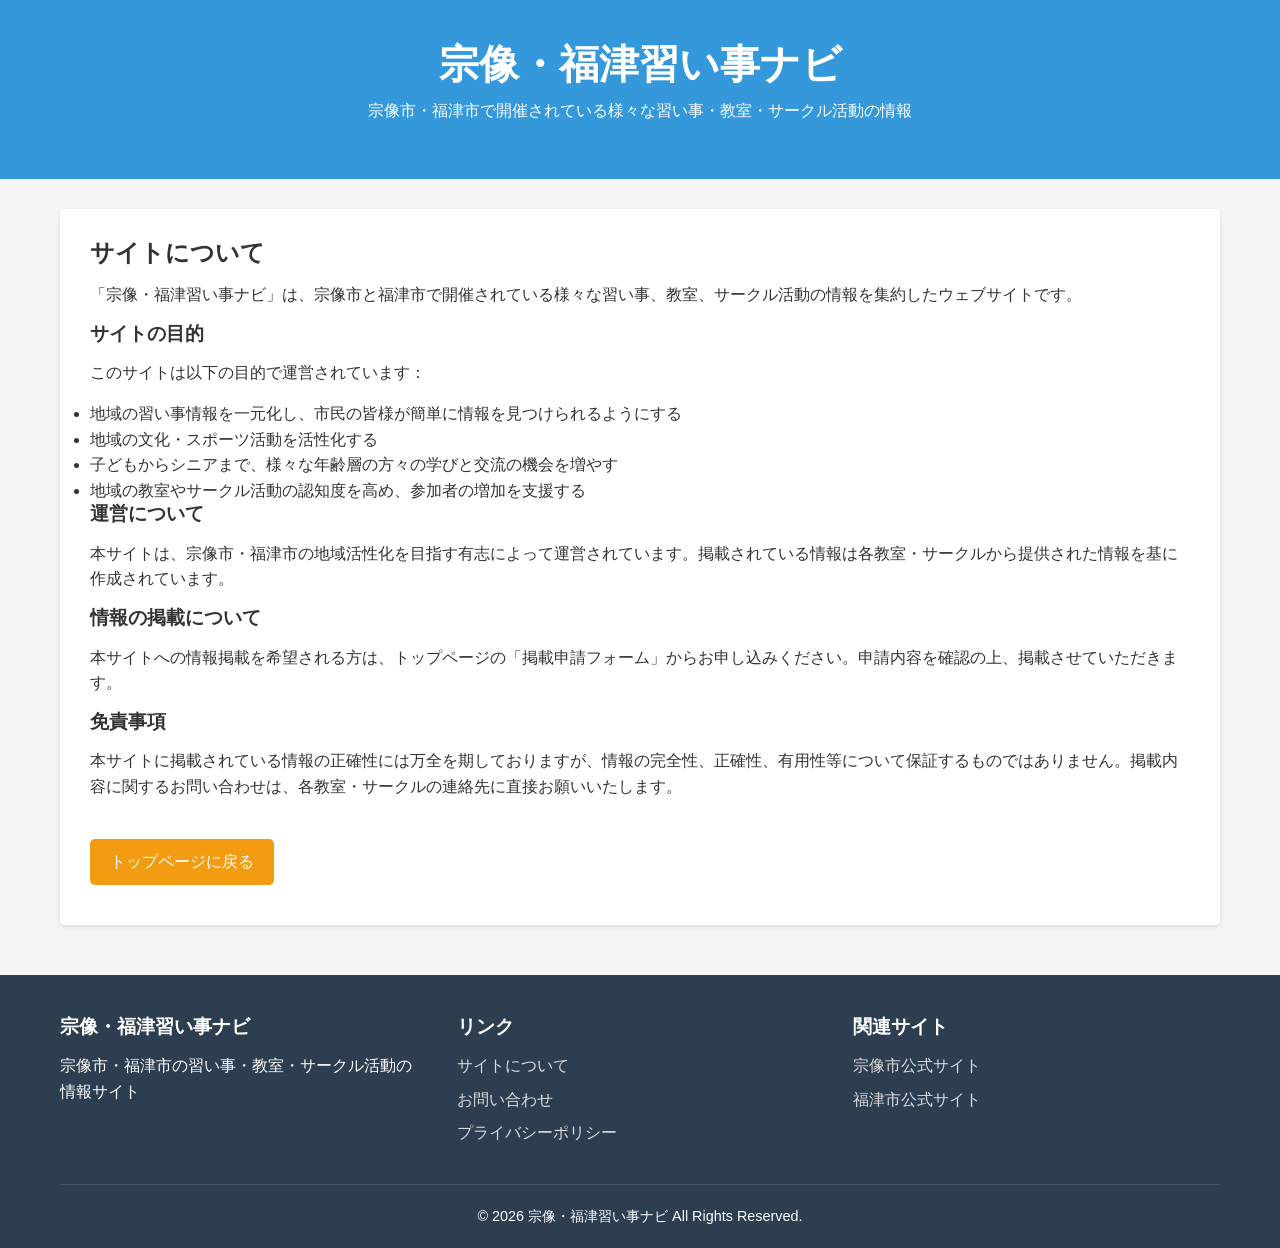
<file: about.html>
<!DOCTYPE html>
<html lang="ja">
<head>
    <meta charset="UTF-8">
    <meta name="viewport" content="width=device-width, initial-scale=1.0">
    <title>サイトについて | 宗像・福津習い事ナビ</title>
    <link rel="stylesheet" href="styles.css">
</head>
<body>
    <header>
        <div class="container">
            <h1>宗像・福津習い事ナビ</h1>
            <p>宗像市・福津市で開催されている様々な習い事・教室・サークル活動の情報</p>
        </div>
    </header>

    <main class="container">
        <section>
            <h2>サイトについて</h2>
            <p>「宗像・福津習い事ナビ」は、宗像市と福津市で開催されている様々な習い事、教室、サークル活動の情報を集約したウェブサイトです。</p>
            
            <h3>サイトの目的</h3>
            <p>このサイトは以下の目的で運営されています：</p>
            <ul>
                <li>地域の習い事情報を一元化し、市民の皆様が簡単に情報を見つけられるようにする</li>
                <li>地域の文化・スポーツ活動を活性化する</li>
                <li>子どもからシニアまで、様々な年齢層の方々の学びと交流の機会を増やす</li>
                <li>地域の教室やサークル活動の認知度を高め、参加者の増加を支援する</li>
            </ul>
            
            <h3>運営について</h3>
            <p>本サイトは、宗像市・福津市の地域活性化を目指す有志によって運営されています。掲載されている情報は各教室・サークルから提供された情報を基に作成されています。</p>
            
            <h3>情報の掲載について</h3>
            <p>本サイトへの情報掲載を希望される方は、トップページの「掲載申請フォーム」からお申し込みください。申請内容を確認の上、掲載させていただきます。</p>
            
            <h3>免責事項</h3>
            <p>本サイトに掲載されている情報の正確性には万全を期しておりますが、情報の完全性、正確性、有用性等について保証するものではありません。掲載内容に関するお問い合わせは、各教室・サークルの連絡先に直接お願いいたします。</p>
            
            <div class="button-container" style="margin-top: 30px;">
                <a href="index.html" class="button">トップページに戻る</a>
            </div>
        </section>
    </main>

    <footer>
        <div class="container">
            <div class="footer-content">
                <div class="footer-section">
                    <h3>宗像・福津習い事ナビ</h3>
                    <p>宗像市・福津市の習い事・教室・サークル活動の情報サイト</p>
                </div>
                <div class="footer-section">
                    <h3>リンク</h3>
                    <ul>
                        <li><a href="about.html">サイトについて</a></li>
                        <li><a href="contact.html">お問い合わせ</a></li>
                        <li><a href="privacy.html">プライバシーポリシー</a></li>
                    </ul>
                </div>
                <div class="footer-section">
                    <h3>関連サイト</h3>
                    <ul>
                        <li><a href="https://www.city.munakata.lg.jp/" target="_blank">宗像市公式サイト</a></li>
                        <li><a href="https://www.city.fukutsu.lg.jp/" target="_blank">福津市公式サイト</a></li>
                    </ul>
                </div>
            </div>
            <div class="copyright">
                &copy; <span id="current-year"></span> 宗像・福津習い事ナビ All Rights Reserved.
            </div>
        </div>
    </footer>

    <script>
        document.getElementById('current-year').textContent = new Date().getFullYear();
    </script>
</body>
</html>
</file>
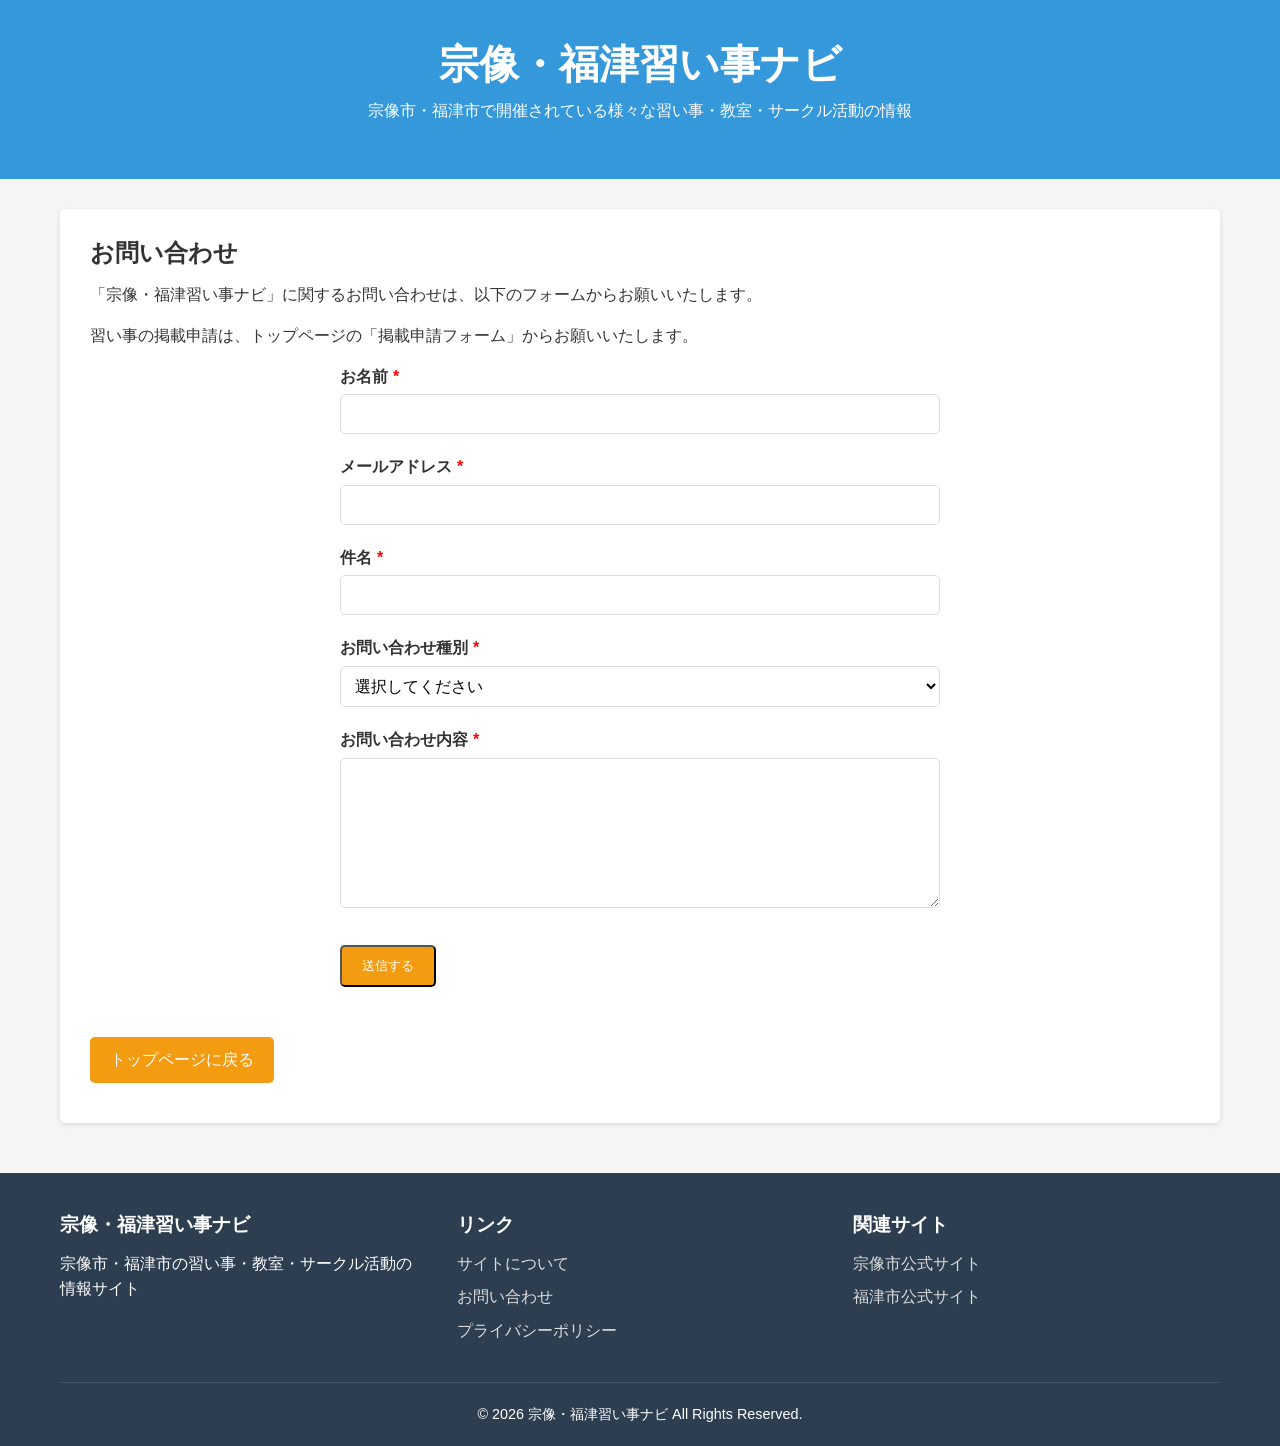
<file: contact.html>
<!DOCTYPE html>
<html lang="ja">
<head>
    <meta charset="UTF-8">
    <meta name="viewport" content="width=device-width, initial-scale=1.0">
    <title>お問い合わせ | 宗像・福津習い事ナビ</title>
    <link rel="stylesheet" href="styles.css">
    <style>
        .contact-form {
            max-width: 600px;
            margin: 0 auto;
        }
        .form-group {
            margin-bottom: 20px;
        }
        label {
            display: block;
            margin-bottom: 5px;
            font-weight: bold;
        }
        input[type="text"],
        input[type="email"],
        textarea,
        select {
            width: 100%;
            padding: 10px;
            border: 1px solid #ddd;
            border-radius: var(--border-radius);
            font-family: inherit;
            font-size: 1rem;
        }
        textarea {
            height: 150px;
        }
        .required {
            color: red;
            margin-left: 5px;
        }
    </style>
</head>
<body>
    <header>
        <div class="container">
            <h1>宗像・福津習い事ナビ</h1>
            <p>宗像市・福津市で開催されている様々な習い事・教室・サークル活動の情報</p>
        </div>
    </header>

    <main class="container">
        <section>
            <h2>お問い合わせ</h2>
            <p>「宗像・福津習い事ナビ」に関するお問い合わせは、以下のフォームからお願いいたします。</p>
            <p>習い事の掲載申請は、トップページの「掲載申請フォーム」からお願いいたします。</p>
            
            <div class="contact-form">
                <form id="contact-form">
                    <div class="form-group">
                        <label for="name">お名前<span class="required">*</span></label>
                        <input type="text" id="name" name="name" required>
                    </div>
                    
                    <div class="form-group">
                        <label for="email">メールアドレス<span class="required">*</span></label>
                        <input type="email" id="email" name="email" required>
                    </div>
                    
                    <div class="form-group">
                        <label for="subject">件名<span class="required">*</span></label>
                        <input type="text" id="subject" name="subject" required>
                    </div>
                    
                    <div class="form-group">
                        <label for="inquiry-type">お問い合わせ種別<span class="required">*</span></label>
                        <select id="inquiry-type" name="inquiry-type" required>
                            <option value="">選択してください</option>
                            <option value="general">一般的なお問い合わせ</option>
                            <option value="correction">掲載情報の修正・削除依頼</option>
                            <option value="suggestion">サイトへのご意見・ご提案</option>
                            <option value="other">その他</option>
                        </select>
                    </div>
                    
                    <div class="form-group">
                        <label for="message">お問い合わせ内容<span class="required">*</span></label>
                        <textarea id="message" name="message" required></textarea>
                    </div>
                    
                    <div class="form-group">
                        <button type="submit" class="button">送信する</button>
                    </div>
                </form>
                <div id="form-result" style="margin-top: 20px;"></div>
            </div>
            
            <div class="button-container" style="margin-top: 30px;">
                <a href="index.html" class="button">トップページに戻る</a>
            </div>
        </section>
    </main>

    <footer>
        <div class="container">
            <div class="footer-content">
                <div class="footer-section">
                    <h3>宗像・福津習い事ナビ</h3>
                    <p>宗像市・福津市の習い事・教室・サークル活動の情報サイト</p>
                </div>
                <div class="footer-section">
                    <h3>リンク</h3>
                    <ul>
                        <li><a href="about.html">サイトについて</a></li>
                        <li><a href="contact.html">お問い合わせ</a></li>
                        <li><a href="privacy.html">プライバシーポリシー</a></li>
                    </ul>
                </div>
                <div class="footer-section">
                    <h3>関連サイト</h3>
                    <ul>
                        <li><a href="https://www.city.munakata.lg.jp/" target="_blank">宗像市公式サイト</a></li>
                        <li><a href="https://www.city.fukutsu.lg.jp/" target="_blank">福津市公式サイト</a></li>
                    </ul>
                </div>
            </div>
            <div class="copyright">
                &copy; <span id="current-year"></span> 宗像・福津習い事ナビ All Rights Reserved.
            </div>
        </div>
    </footer>

    <script>
        document.getElementById('current-year').textContent = new Date().getFullYear();
        
        // Simple form handling (would be replaced with actual form submission in production)
        document.getElementById('contact-form').addEventListener('submit', function(e) {
            e.preventDefault();
            const formResult = document.getElementById('form-result');
            formResult.innerHTML = '<div style="background-color: #d4edda; color: #155724; padding: 15px; border-radius: 5px;">お問い合わせありがとうございます。内容を確認の上、後ほどご連絡いたします。</div>';
            document.getElementById('contact-form').reset();
        });
    </script>
</body>
</html>
</file>
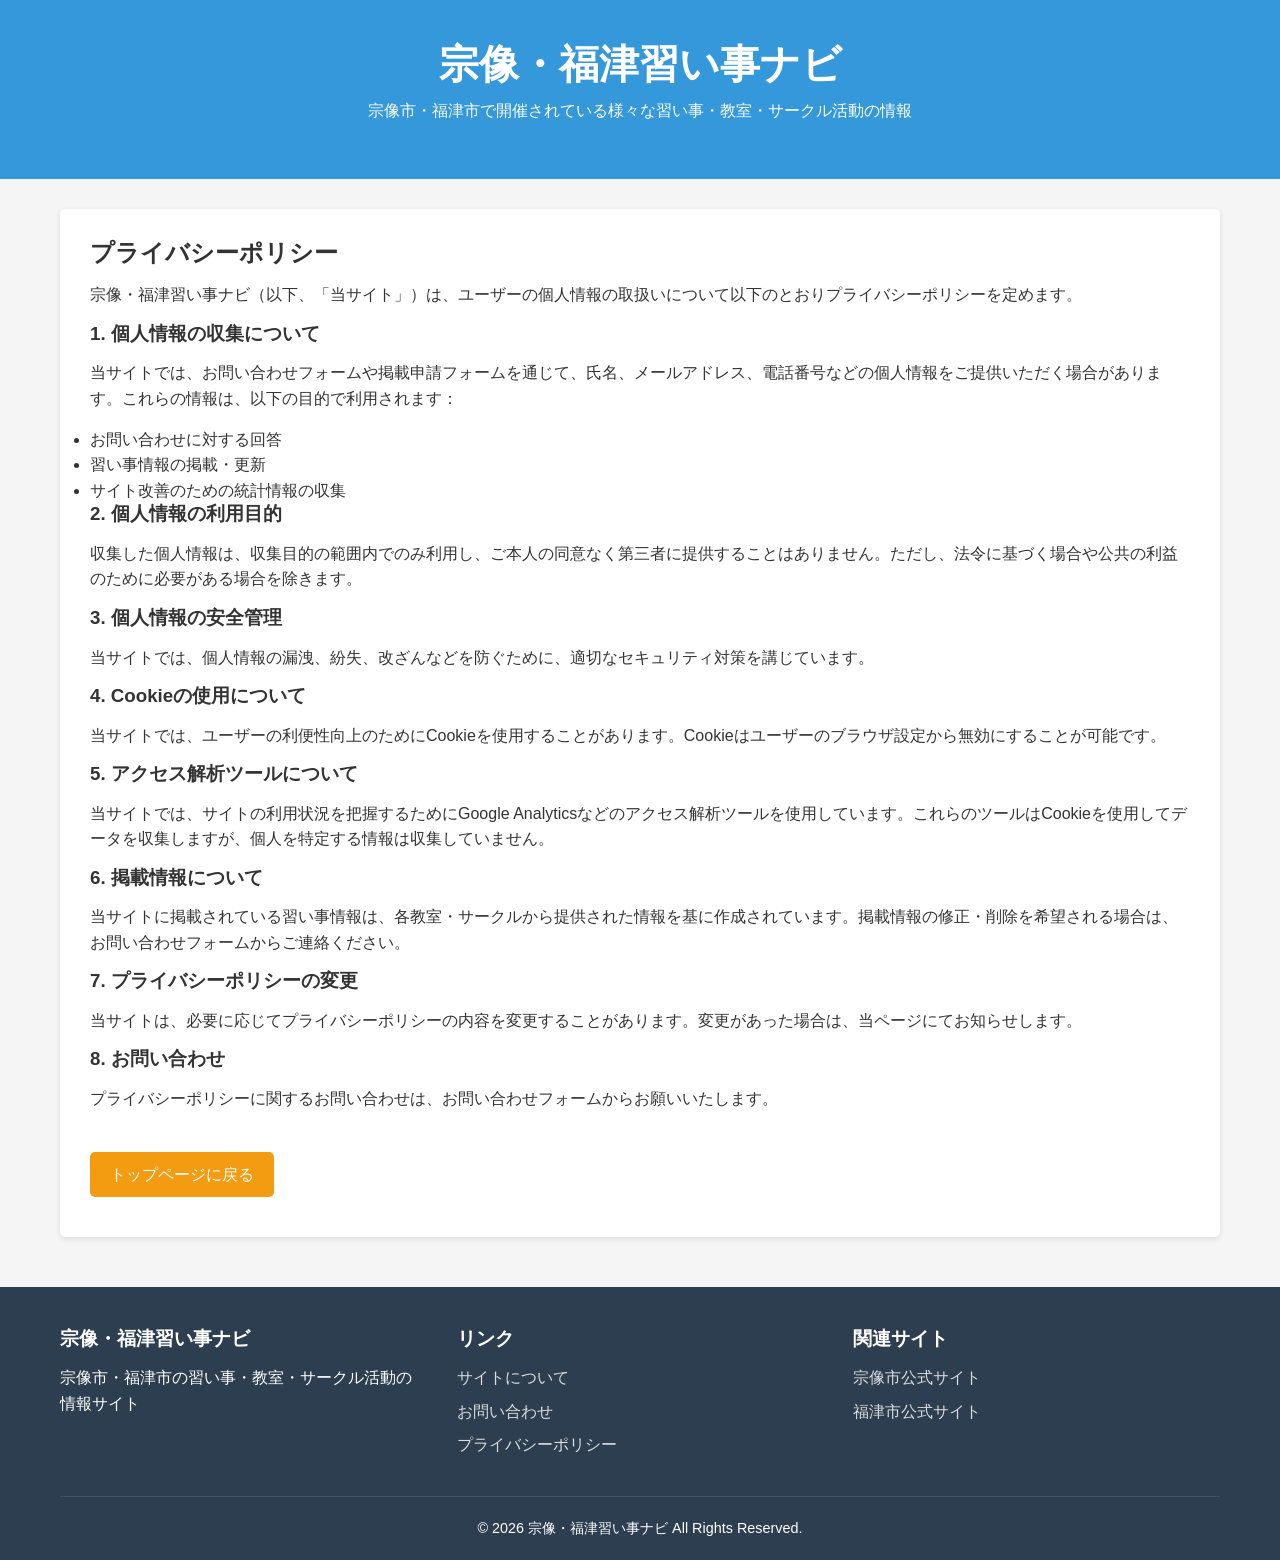
<file: privacy.html>
<!DOCTYPE html>
<html lang="ja">
<head>
    <meta charset="UTF-8">
    <meta name="viewport" content="width=device-width, initial-scale=1.0">
    <title>プライバシーポリシー | 宗像・福津習い事ナビ</title>
    <link rel="stylesheet" href="styles.css">
</head>
<body>
    <header>
        <div class="container">
            <h1>宗像・福津習い事ナビ</h1>
            <p>宗像市・福津市で開催されている様々な習い事・教室・サークル活動の情報</p>
        </div>
    </header>

    <main class="container">
        <section>
            <h2>プライバシーポリシー</h2>
            <p>宗像・福津習い事ナビ（以下、「当サイト」）は、ユーザーの個人情報の取扱いについて以下のとおりプライバシーポリシーを定めます。</p>
            
            <h3>1. 個人情報の収集について</h3>
            <p>当サイトでは、お問い合わせフォームや掲載申請フォームを通じて、氏名、メールアドレス、電話番号などの個人情報をご提供いただく場合があります。これらの情報は、以下の目的で利用されます：</p>
            <ul>
                <li>お問い合わせに対する回答</li>
                <li>習い事情報の掲載・更新</li>
                <li>サイト改善のための統計情報の収集</li>
            </ul>
            
            <h3>2. 個人情報の利用目的</h3>
            <p>収集した個人情報は、収集目的の範囲内でのみ利用し、ご本人の同意なく第三者に提供することはありません。ただし、法令に基づく場合や公共の利益のために必要がある場合を除きます。</p>
            
            <h3>3. 個人情報の安全管理</h3>
            <p>当サイトでは、個人情報の漏洩、紛失、改ざんなどを防ぐために、適切なセキュリティ対策を講じています。</p>
            
            <h3>4. Cookieの使用について</h3>
            <p>当サイトでは、ユーザーの利便性向上のためにCookieを使用することがあります。Cookieはユーザーのブラウザ設定から無効にすることが可能です。</p>
            
            <h3>5. アクセス解析ツールについて</h3>
            <p>当サイトでは、サイトの利用状況を把握するためにGoogle Analyticsなどのアクセス解析ツールを使用しています。これらのツールはCookieを使用してデータを収集しますが、個人を特定する情報は収集していません。</p>
            
            <h3>6. 掲載情報について</h3>
            <p>当サイトに掲載されている習い事情報は、各教室・サークルから提供された情報を基に作成されています。掲載情報の修正・削除を希望される場合は、お問い合わせフォームからご連絡ください。</p>
            
            <h3>7. プライバシーポリシーの変更</h3>
            <p>当サイトは、必要に応じてプライバシーポリシーの内容を変更することがあります。変更があった場合は、当ページにてお知らせします。</p>
            
            <h3>8. お問い合わせ</h3>
            <p>プライバシーポリシーに関するお問い合わせは、お問い合わせフォームからお願いいたします。</p>
            
            <div class="button-container" style="margin-top: 30px;">
                <a href="index.html" class="button">トップページに戻る</a>
            </div>
        </section>
    </main>

    <footer>
        <div class="container">
            <div class="footer-content">
                <div class="footer-section">
                    <h3>宗像・福津習い事ナビ</h3>
                    <p>宗像市・福津市の習い事・教室・サークル活動の情報サイト</p>
                </div>
                <div class="footer-section">
                    <h3>リンク</h3>
                    <ul>
                        <li><a href="about.html">サイトについて</a></li>
                        <li><a href="contact.html">お問い合わせ</a></li>
                        <li><a href="privacy.html">プライバシーポリシー</a></li>
                    </ul>
                </div>
                <div class="footer-section">
                    <h3>関連サイト</h3>
                    <ul>
                        <li><a href="https://www.city.munakata.lg.jp/" target="_blank">宗像市公式サイト</a></li>
                        <li><a href="https://www.city.fukutsu.lg.jp/" target="_blank">福津市公式サイト</a></li>
                    </ul>
                </div>
            </div>
            <div class="copyright">
                &copy; <span id="current-year"></span> 宗像・福津習い事ナビ All Rights Reserved.
            </div>
        </div>
    </footer>

    <script>
        document.getElementById('current-year').textContent = new Date().getFullYear();
    </script>
</body>
</html>
</file>
<file: styles.css>
/* Global Styles */
:root {
    --primary-color: #3498db;
    --secondary-color: #2980b9;
    --accent-color: #f39c12;
    --text-color: #333;
    --light-bg: #f5f5f5;
    --dark-bg: #2c3e50;
    --border-radius: 5px;
    --box-shadow: 0 2px 5px rgba(0, 0, 0, 0.1);
}

* {
    margin: 0;
    padding: 0;
    box-sizing: border-box;
}

body {
    font-family: 'Helvetica Neue', Arial, 'Hiragino Kaku Gothic ProN', 'Hiragino Sans', Meiryo, sans-serif;
    line-height: 1.6;
    color: var(--text-color);
    background-color: var(--light-bg);
}

.container {
    width: 100%;
    max-width: 1200px;
    margin: 0 auto;
    padding: 0 20px;
}

a {
    color: var(--primary-color);
    text-decoration: none;
}

a:hover {
    text-decoration: underline;
}

h1, h2, h3 {
    margin-bottom: 15px;
    line-height: 1.2;
}

p {
    margin-bottom: 15px;
}

/* Header Styles */
header {
    background-color: var(--primary-color);
    color: white;
    padding: 40px 0;
    text-align: center;
    margin-bottom: 30px;
}

header h1 {
    font-size: 2.5rem;
    margin-bottom: 10px;
}

/* Main Content Styles */
main {
    min-height: 70vh;
}

section {
    margin-bottom: 50px;
    background-color: white;
    padding: 30px;
    border-radius: var(--border-radius);
    box-shadow: var(--box-shadow);
}

/* Filter Styles */
#filter-container {
    display: flex;
    flex-wrap: wrap;
    gap: 15px;
    margin-bottom: 20px;
}

.filter-group {
    display: flex;
    align-items: center;
    gap: 8px;
}

select {
    padding: 8px 12px;
    border: 1px solid #ddd;
    border-radius: var(--border-radius);
    background-color: white;
}

/* Activities Grid */
#activities-container {
    display: grid;
    grid-template-columns: repeat(auto-fill, minmax(300px, 1fr));
    gap: 20px;
    margin-top: 20px;
}

.activity-card {
    border: 1px solid #ddd;
    border-radius: var(--border-radius);
    overflow: hidden;
    transition: transform 0.3s ease;
}

.activity-card:hover {
    transform: translateY(-5px);
    box-shadow: 0 5px 15px rgba(0, 0, 0, 0.1);
}

.activity-image {
    width: 100%;
    height: 180px;
    object-fit: cover;
}

.activity-content {
    padding: 15px;
}

.activity-title {
    font-size: 1.2rem;
    margin-bottom: 8px;
}

.activity-meta {
    display: flex;
    flex-wrap: wrap;
    gap: 10px;
    margin-bottom: 10px;
    font-size: 0.9rem;
}

.activity-tag {
    background-color: #eee;
    padding: 3px 8px;
    border-radius: 15px;
}

.activity-description {
    margin-bottom: 15px;
    color: #666;
}

.activity-contact {
    font-size: 0.9rem;
    color: #777;
}

/* Button Styles */
.button {
    display: inline-block;
    background-color: var(--accent-color);
    color: white;
    padding: 10px 20px;
    border-radius: var(--border-radius);
    text-decoration: none;
    margin: 10px 0;
    transition: background-color 0.3s ease;
}

.button:hover {
    background-color: #e67e22;
    text-decoration: none;
}

/* Footer Styles */
footer {
    background-color: var(--dark-bg);
    color: white;
    padding: 40px 0 20px;
    margin-top: 50px;
}

.footer-content {
    display: grid;
    grid-template-columns: repeat(auto-fit, minmax(250px, 1fr));
    gap: 30px;
    margin-bottom: 30px;
}

.footer-section h3 {
    margin-bottom: 15px;
    font-size: 1.2rem;
}

.footer-section ul {
    list-style: none;
}

.footer-section ul li {
    margin-bottom: 8px;
}

.footer-section a {
    color: #ddd;
}

.copyright {
    text-align: center;
    padding-top: 20px;
    border-top: 1px solid rgba(255, 255, 255, 0.1);
    font-size: 0.9rem;
}

/* Responsive Design */
@media (max-width: 768px) {
    header {
        padding: 30px 0;
    }
    
    header h1 {
        font-size: 2rem;
    }
    
    #filter-container {
        flex-direction: column;
        align-items: flex-start;
    }
    
    .filter-group {
        width: 100%;
    }
    
    select {
        width: 100%;
    }
}
</file>
